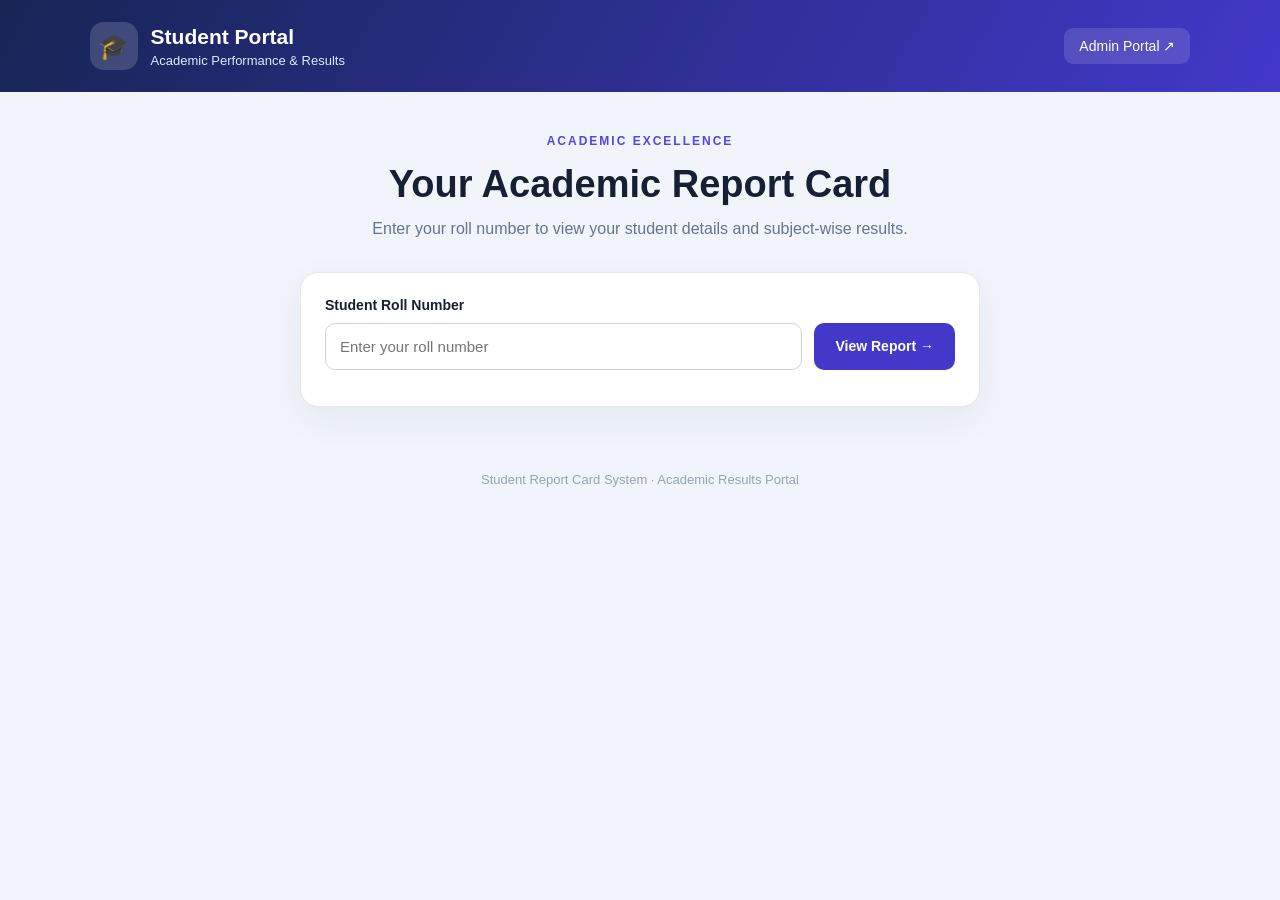
<file: public/index.html>
<!DOCTYPE html>
<html lang="en">
<head>
    <meta charset="UTF-8">
    <meta name="viewport" content="width=device-width, initial-scale=1.0">

    <title>Student Portal | Academic Report Card</title>

    <style>
        * {
            box-sizing: border-box;
            margin: 0;
            padding: 0;
        }

        body {
            font-family: "Segoe UI", Arial, sans-serif;
            background: #f1f5fb;
            color: #172033;
            min-height: 100vh;
        }

        header {
            background: linear-gradient(120deg, #172554, #4338ca);
            color: white;
            padding: 22px 7%;
            display: flex;
            align-items: center;
            justify-content: space-between;
            gap: 18px;
            flex-wrap: wrap;
        }

        .brand {
            display: flex;
            align-items: center;
            gap: 13px;
        }

        .brand-icon {
            width: 48px;
            height: 48px;
            border-radius: 14px;
            background: rgba(255,255,255,.16);
            display: grid;
            place-items: center;
            font-size: 25px;
        }

        header h1 {
            font-size: 21px;
        }

        header p {
            font-size: 13px;
            color: #dbeafe;
            margin-top: 4px;
        }

        nav a {
            color: white;
            text-decoration: none;
            padding: 10px 15px;
            background: rgba(255,255,255,.13);
            border-radius: 9px;
            font-size: 14px;
        }

        main {
            width: min(960px, 92%);
            margin: 40px auto;
        }

        .intro {
            text-align: center;
            margin-bottom: 30px;
        }

            .intro .eyebrow {
                color: #4f46e5;
                font-weight: 700;
                text-transform: uppercase;
                letter-spacing: 2px;
                font-size: 12px;
                margin-bottom: 12px;
            }

            .intro h2 {
                font-size: clamp(27px, 5vw, 38px);
                margin-bottom: 10px;
            }

            .intro p {
                color: #64748b;
                line-height: 1.6;
            }

        .search-card {
            max-width: 680px;
            margin: 0 auto 30px;
            background: white;
            padding: 24px;
            border: 1px solid #e2e8f0;
            border-radius: 18px;
            box-shadow: 0 12px 35px rgba(30, 41, 59, .06);
        }

            .search-card label {
                display: block;
                font-weight: 650;
                font-size: 14px;
                margin-bottom: 10px;
            }

        .search-row {
            display: flex;
            gap: 12px;
        }

            .search-row input {
                flex: 1;
                min-width: 0;
                padding: 14px;
                border: 1px solid #cbd5e1;
                border-radius: 10px;
                font-size: 15px;
                outline: none;
            }

                .search-row input:focus {
                    border-color: #6366f1;
                    box-shadow: 0 0 0 3px #e0e7ff;
                }

        button {
            border: none;
            cursor: pointer;
            border-radius: 10px;
            padding: 13px 21px;
            font-weight: 700;
            font-size: 14px;
            transition: .2s;
        }

            button:hover {
                transform: translateY(-1px);
            }

        .search-button {
            background: #4338ca;
            color: white;
        }

            .search-button:disabled {
                opacity: .65;
                cursor: wait;
            }

        #searchMessage {
            color: #b91c1c;
            font-size: 14px;
            margin-top: 12px;
            overflow-wrap: anywhere;
        }

        /* Report card */

        #result:empty {
            display: none;
        }

        .report-card {
            background: white;
            border: 1px solid #dce4f0;
            border-radius: 20px;
            overflow: hidden;
            box-shadow: 0 15px 45px rgba(30, 41, 59, .08);
        }

        .report-header {
            background: linear-gradient(120deg, #1e3a8a, #4f46e5);
            color: white;
            padding: 28px;
            display: flex;
            justify-content: space-between;
            align-items: center;
            gap: 18px;
        }

            .report-header .small-title {
                font-size: 12px;
                text-transform: uppercase;
                letter-spacing: 1.8px;
                color: #c7d2fe;
                margin-bottom: 8px;
            }

            .report-header h2 {
                font-size: 25px;
                margin-bottom: 7px;
            }

            .report-header p {
                color: #e0e7ff;
                font-size: 13px;
            }

        .report-symbol {
            width: 65px;
            height: 65px;
            border-radius: 18px;
            background: rgba(255,255,255,.15);
            display: grid;
            place-items: center;
            font-size: 34px;
            flex-shrink: 0;
        }

        .student-details {
            padding: 24px 28px;
            display: grid;
            grid-template-columns: repeat(2, minmax(0, 1fr));
            gap: 20px;
            border-bottom: 1px solid #e8edf5;
        }

        .detail-label {
            font-size: 12px;
            color: #64748b;
            text-transform: uppercase;
            letter-spacing: .7px;
            margin-bottom: 7px;
        }

        .detail-value {
            font-size: 16px;
            font-weight: 700;
            overflow-wrap: anywhere;
        }

        .summary {
            display: grid;
            grid-template-columns: repeat(3, minmax(0, 1fr));
            gap: 14px;
            padding: 24px 28px;
        }

        .summary-box {
            border-radius: 14px;
            padding: 19px;
            background: #f8fafc;
            border: 1px solid #e8edf5;
        }

            .summary-box.average {
                background: #eef2ff;
                border-color: #c7d2fe;
            }

            .summary-box.grade {
                background: #ecfdf5;
                border-color: #bbf7d0;
            }

        .summary-label {
            font-size: 12px;
            color: #64748b;
            margin-bottom: 10px;
        }

        .summary-value {
            font-size: 27px;
            font-weight: 800;
            color: #1e293b;
            overflow-wrap: anywhere;
        }

        .average .summary-value {
            color: #4338ca;
        }

        .grade .summary-value {
            color: #047857;
        }

        .subjects {
            padding: 0 28px 26px;
        }

            .subjects h3 {
                font-size: 18px;
                margin-bottom: 16px;
            }

        .table-wrapper {
            overflow-x: auto;
        }

        table {
            width: 100%;
            border-collapse: collapse;
            min-width: 330px;
        }

        th, td {
            text-align: left;
            padding: 15px 13px;
            border-bottom: 1px solid #e8edf5;
        }

        th {
            background: #f8fafc;
            color: #64748b;
            font-size: 12px;
            text-transform: uppercase;
            letter-spacing: .6px;
        }

        td {
            font-size: 14px;
        }

            td:last-child, th:last-child {
                text-align: right;
            }

        .marks-pill {
            display: inline-block;
            background: #eef2ff;
            color: #4338ca;
            font-weight: 750;
            padding: 6px 10px;
            border-radius: 8px;
        }

        .report-footer {
            padding: 18px 28px;
            background: #f8fafc;
            color: #64748b;
            font-size: 12px;
            line-height: 1.7;
            border-top: 1px solid #e8edf5;
        }

        .report-actions {
            display: flex;
            justify-content: flex-end;
            padding: 0 28px 25px;
        }

        .print-button {
            background: #172554;
            color: white;
        }

        .empty-marks {
            text-align: center !important;
            color: #64748b;
            padding: 24px;
        }

        footer {
            text-align: center;
            color: #94a3b8;
            padding: 25px;
            font-size: 13px;
        }

        @media (max-width: 600px) {
            header {
                padding: 18px 5%;
            }

            main {
                margin: 28px auto;
            }

            .search-card {
                padding: 18px;
            }

            .search-row {
                flex-direction: column;
            }

                .search-row button {
                    width: 100%;
                }

            .report-header {
                padding: 22px 18px;
            }

                .report-header h2 {
                    font-size: 21px;
                }

            .report-symbol {
                width: 50px;
                height: 50px;
                font-size: 26px;
            }

            .student-details {
                padding: 20px 18px;
                gap: 18px 12px;
            }

            .summary {
                padding: 18px;
                gap: 8px;
            }

            .summary-box {
                padding: 12px 9px;
            }

            .summary-value {
                font-size: 22px;
            }

            .subjects {
                padding: 0 18px 22px;
            }

            .report-actions {
                padding: 0 18px 22px;
            }

            .report-footer {
                padding: 16px 18px;
            }
        }

        @media print {
            body {
                background: white;
            }

            header, .intro, .search-card, footer,
            .report-actions {
                display: none !important;
            }

            main {
                width: 100%;
                margin: 0;
            }

            .report-card {
                box-shadow: none;
                border: 1px solid #cbd5e1;
                break-inside: avoid;
            }

            .report-header {
                print-color-adjust: exact;
                -webkit-print-color-adjust: exact;
            }

            .summary-box, .marks-pill, .report-footer {
                print-color-adjust: exact;
                -webkit-print-color-adjust: exact;
            }
        }
    </style>
</head>

<body>
    <header>
        <div class="brand">
            <div class="brand-icon">🎓</div>
            <div>
                <h1>Student Portal</h1>
                <p>Academic Performance & Results</p>
            </div>
        </div>

        <nav>
            <a href="admin.html">Admin Portal ↗</a>
        </nav>
    </header>

    <main>
        <section class="intro">
            <p class="eyebrow">Academic Excellence</p>
            <h2>Your Academic Report Card</h2>
            <p>Enter your roll number to view your student details and subject-wise results.</p>
        </section>

        <section class="search-card">
            <form id="searchForm">
                <label for="rollNo">Student Roll Number</label>

                <div class="search-row">
                    <input type="number"
                           id="rollNo"
                           min="1"
                           step="1"
                           placeholder="Enter your roll number"
                           required>

                    <button type="submit" id="searchButton" class="search-button">
                        View Report →
                    </button>
                </div>

                <p id="searchMessage" role="status" aria-live="polite"></p>
            </form>
        </section>

        <!-- The report card will be displayed here -->
        <section id="result" aria-live="polite"></section>
    </main>

    <footer>
        Student Report Card System · Academic Results Portal
    </footer>

    <script>
                const API = "http://127.0.0.1:5555/api";

                const searchForm = document.getElementById("searchForm");
                const rollNoInput = document.getElementById("rollNo");
                const result = document.getElementById("result");
                const searchMessage = document.getElementById("searchMessage");
                const searchButton = document.getElementById("searchButton");

                function addCell(row, value, className = "") {
                    const cell = document.createElement("td");
                    cell.textContent = String(value ?? "");

                    if (className) {
                        cell.className = className;
                    }

                    row.appendChild(cell);
                    return cell;
                }

                function addDetail(container, label, value) {
                    const box = document.createElement("div");

                    const labelElement = document.createElement("p");
                    labelElement.className = "detail-label";
                    labelElement.textContent = label;

                    const valueElement = document.createElement("p");
                    valueElement.className = "detail-value";
                    valueElement.textContent = String(value ?? "—");

                    box.append(labelElement, valueElement);
                    container.appendChild(box);
                }

                function addSummary(container, label, value, className = "") {
                    const box = document.createElement("div");
                    box.className = `summary-box ${className}`.trim();

                    const labelElement = document.createElement("p");
                    labelElement.className = "summary-label";
                    labelElement.textContent = label;

                    const valueElement = document.createElement("p");
                    valueElement.className = "summary-value";
                    valueElement.textContent = String(value);

                    box.append(labelElement, valueElement);
                    container.appendChild(box);
                }

                function renderReport(student) {
                    result.replaceChildren();

                    const card = document.createElement("article");
                    card.className = "report-card";

                    // Report header
                    const reportHeader = document.createElement("div");
                    reportHeader.className = "report-header";

                    const heading = document.createElement("div");

                    const smallTitle = document.createElement("p");
                    smallTitle.className = "small-title";
                    smallTitle.textContent = "Official Academic Record";

                    const title = document.createElement("h2");
                    title.textContent = "Student Report Card";

                    const subtitle = document.createElement("p");
                    subtitle.textContent = "Academic Performance Summary";

                    heading.append(smallTitle, title, subtitle);

                    const symbol = document.createElement("div");
                    symbol.className = "report-symbol";
                    symbol.textContent = "🏅";
                    symbol.setAttribute("aria-hidden", "true");

                    reportHeader.append(heading, symbol);

                    // Student details
                    const details = document.createElement("div");
                    details.className = "student-details";

                    addDetail(details, "Student Name", student.name);
                    addDetail(details, "Roll Number", student.roll_no);

                    // Summary cards
                    const summary = document.createElement("div");
                    summary.className = "summary";

                    const marks = Array.isArray(student.marks) ? student.marks : [];

                    const average = student.average == null
                        ? null
                        : Number(student.average);

                    addSummary(
                        summary,
                        "Subjects Recorded",
                        marks.length
                    );

                    addSummary(
                        summary,
                        "Overall Average",
                        average !== null && Number.isFinite(average)
                            ? average.toFixed(2)
                            : "—",
                        "average"
                    );

                    addSummary(
                        summary,
                        "Final Grade",
                        student.grade || "—",
                        "grade"
                    );

                    // Subject table
                    const subjects = document.createElement("section");
                    subjects.className = "subjects";

                    const subjectsTitle = document.createElement("h3");
                    subjectsTitle.textContent = "Subject-wise Performance";

                    const wrapper = document.createElement("div");
                    wrapper.className = "table-wrapper";

                    const table = document.createElement("table");
                    const thead = document.createElement("thead");
                    const headerRow = document.createElement("tr");

                    ["Subject", "Marks Obtained"].forEach(text => {
                        const th = document.createElement("th");
                        th.textContent = text;
                        headerRow.appendChild(th);
                    });

                    thead.appendChild(headerRow);

                    const tbody = document.createElement("tbody");

                    if (marks.length === 0) {
                        const row = document.createElement("tr");
                        const cell = document.createElement("td");

                        cell.colSpan = 2;
                        cell.className = "empty-marks";
                        cell.textContent = "No subject marks have been added yet.";

                        row.appendChild(cell);
                        tbody.appendChild(row);
                    } else {
                        marks.forEach(subject => {
                            const row = document.createElement("tr");

                            addCell(row, subject.subject_name);

                            const marksCell = addCell(row, "");
                            const pill = document.createElement("span");
                            pill.className = "marks-pill";
                            pill.textContent = `${subject.marks} / 100`;
                            marksCell.appendChild(pill);

                            tbody.appendChild(row);
                        });
                    }

                    table.append(thead, tbody);
                    wrapper.appendChild(table);
                    subjects.append(subjectsTitle, wrapper);

                    // Print button
                    const actions = document.createElement("div");
                    actions.className = "report-actions";

                    const printButton = document.createElement("button");
                    printButton.type = "button";
                    printButton.className = "print-button";
                    printButton.textContent = "🖨 Print Report Card";
                    printButton.addEventListener("click", () => window.print());

                    actions.appendChild(printButton);

                    // Footer
                    const reportFooter = document.createElement("div");
                    reportFooter.className = "report-footer";
                    reportFooter.textContent =
                        "This report displays the academic information currently recorded in the Student Report Card System.";

                    card.append(
                        reportHeader,
                        details,
                        summary,
                        subjects,
                        actions,
                        reportFooter
                    );

                    result.appendChild(card);
                }

                searchForm.addEventListener("submit", async event => {
                    event.preventDefault();

                    const rollNo = rollNoInput.value.trim();

                    if (!rollNo || Number(rollNo) <= 0) {
                        searchMessage.textContent = "Please enter a valid roll number.";
                        result.replaceChildren();
                        return;
                    }

                    searchButton.disabled = true;
                    searchButton.textContent = "Loading...";
                    searchMessage.textContent = "";
                    result.replaceChildren();

                    try {
                        const response = await fetch(
                            `${API}/students/${encodeURIComponent(rollNo)}`
                        );

                        const text = await response.text();

                        let data = null;

                        if (text) {
                            try {
                                data = JSON.parse(text);
                            } catch {
                                data = text;
                            }
                        }

                        if (!response.ok) {
                            throw new Error(
                                response.status === 404
                                    ? "No student found with this roll number."
                                    : typeof data === "string"
                                        ? data
                                        : data?.message || `Request failed (${response.status}).`
                            );
                        }

                        if (!data || typeof data !== "object" || Array.isArray(data)) {
                            throw new Error("The server returned an unexpected response.");
                        }

                        renderReport(data);
                        searchMessage.textContent = "";
                    } catch (error) {
                        result.replaceChildren();

                        searchMessage.textContent =
                            error instanceof TypeError
                                ? "Unable to connect. Check that Drogon is running and CORS is configured."
                                : error.message || "Unable to load the report card.";
                    } finally {
                        searchButton.disabled = false;
                        searchButton.textContent = "View Report →";
                    }
                });
    </script>
</body>
</html>
</file>
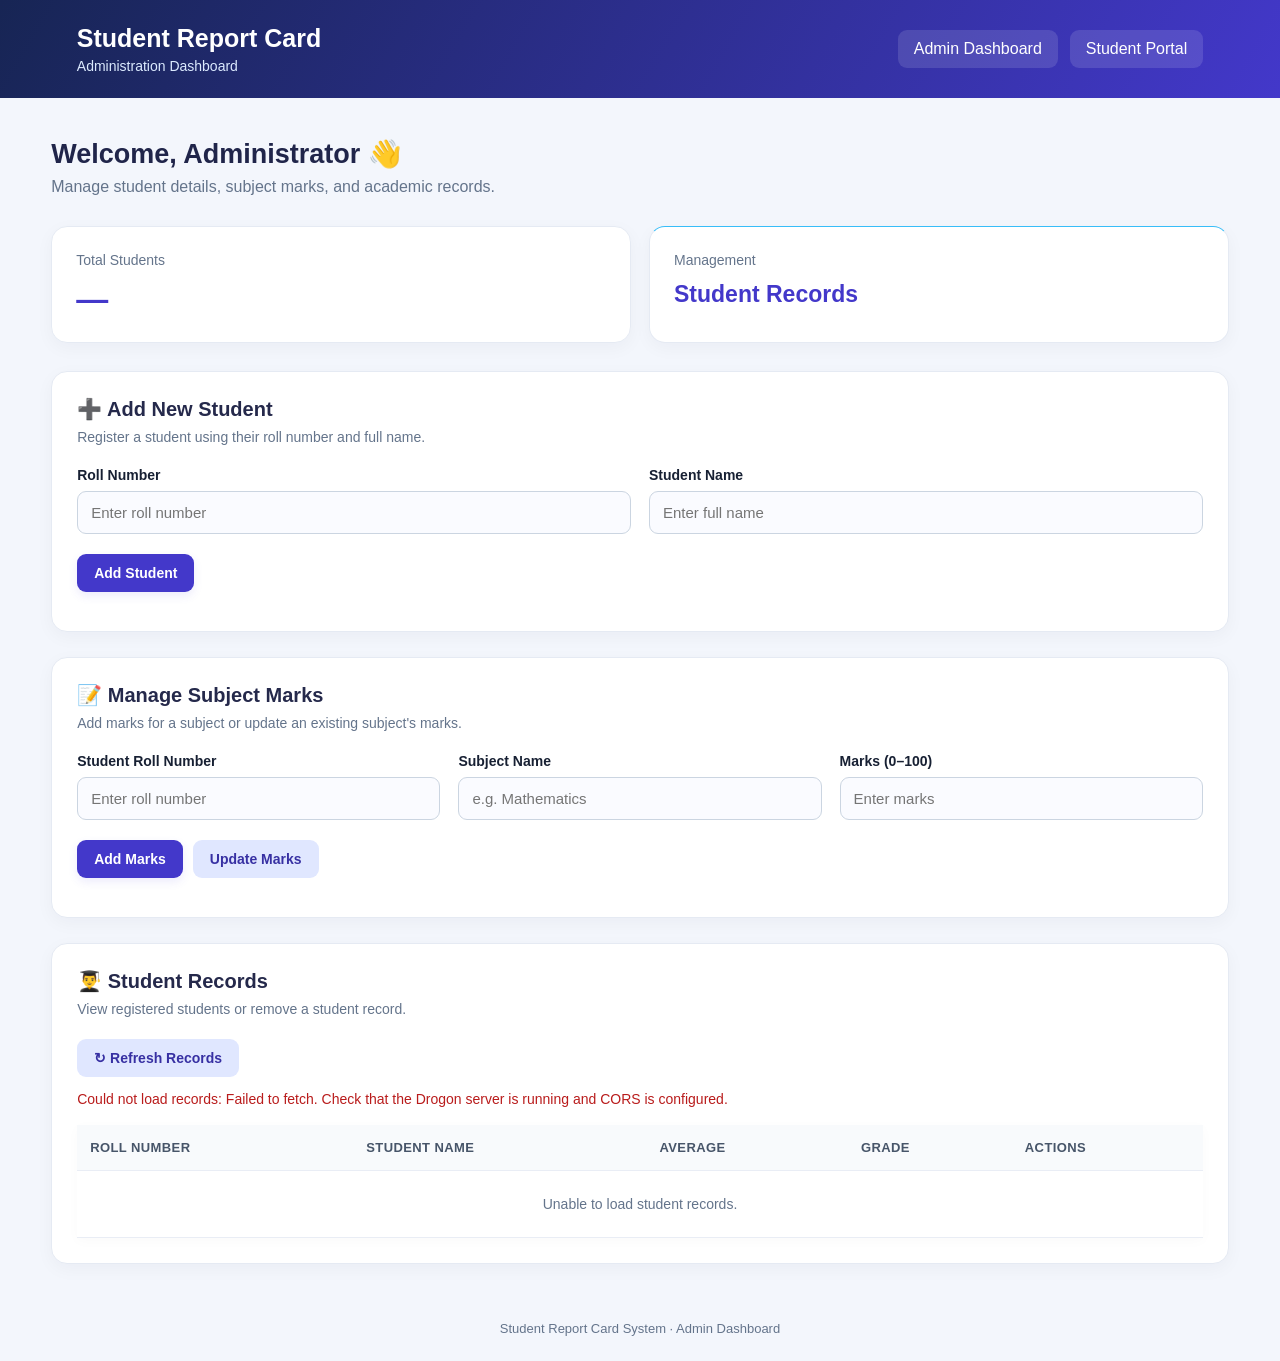
<file: public/admin.html>
<!DOCTYPE html>
<html lang="en">
<head>
    <meta charset="UTF-8">
    <meta name="viewport" content="width=device-width, initial-scale=1.0">
    <title>Admin Dashboard | Student Report Card</title>

    <link rel="stylesheet" href="admin.css">

    <style>
        * {
            box-sizing: border-box;
            margin: 0;
            padding: 0;
        }

        body {
            font-family: "Segoe UI", Arial, sans-serif;
            background: #f3f6fc;
            color: #172033;
        }

        header {
            background: linear-gradient(120deg, #172554, #4338ca);
            color: white;
            padding: 24px 6%;
            display: flex;
            justify-content: space-between;
            align-items: center;
            gap: 20px;
            flex-wrap: wrap;
        }

            header h1 {
                font-size: 25px;
                margin-bottom: 5px;
            }

            header p {
                color: #dbeafe;
                font-size: 14px;
            }

        nav {
            display: flex;
            gap: 12px;
            flex-wrap: wrap;
        }

            nav a {
                color: white;
                text-decoration: none;
                padding: 10px 16px;
                border-radius: 9px;
                background: rgba(255,255,255,.12);
            }

                nav a:hover {
                    background: rgba(255,255,255,.25);
                }

        main {
            width: min(1200px, 92%);
            margin: 32px auto;
        }

        .welcome {
            margin-bottom: 25px;
        }

            .welcome h2 {
                font-size: 27px;
                margin-bottom: 8px;
            }

            .welcome p {
                color: #64748b;
            }

        .stats {
            display: grid;
            grid-template-columns: repeat(auto-fit, minmax(220px, 1fr));
            gap: 18px;
            margin-bottom: 28px;
        }

        .stat-card {
            background: white;
            padding: 24px;
            border-radius: 16px;
            border: 1px solid #e5eaf3;
            box-shadow: 0 5px 18px rgba(15, 23, 42, .04);
        }

            .stat-card span {
                color: #64748b;
                font-size: 14px;
            }

            .stat-card h2 {
                font-size: 32px;
                margin-top: 12px;
                color: #4338ca;
            }

        .panel {
            background: white;
            border: 1px solid #e5eaf3;
            border-radius: 16px;
            padding: 25px;
            margin-bottom: 25px;
            box-shadow: 0 5px 18px rgba(15, 23, 42, .04);
        }

            .panel h2 {
                font-size: 20px;
                margin-bottom: 8px;
            }

        .panel-description {
            color: #64748b;
            font-size: 14px;
            margin-bottom: 22px;
        }

        .form-grid {
            display: grid;
            grid-template-columns: repeat(auto-fit, minmax(200px, 1fr));
            gap: 18px;
        }

        .field label {
            display: block;
            font-weight: 600;
            font-size: 14px;
            margin-bottom: 8px;
        }

        .field input {
            width: 100%;
            padding: 12px 13px;
            border: 1px solid #cbd5e1;
            border-radius: 9px;
            font-size: 15px;
            outline: none;
        }

            .field input:focus {
                border-color: #6366f1;
                box-shadow: 0 0 0 3px rgba(99, 102, 241, .12);
            }

        .actions {
            display: flex;
            gap: 10px;
            flex-wrap: wrap;
            margin-top: 20px;
        }

        button {
            border: none;
            border-radius: 9px;
            padding: 11px 17px;
            font-weight: 600;
            font-size: 14px;
            cursor: pointer;
            transition: .2s;
        }

            button:hover {
                transform: translateY(-1px);
                opacity: .9;
            }

        .primary {
            background: #4338ca;
            color: white;
        }

        .secondary {
            background: #e0e7ff;
            color: #3730a3;
        }

        .danger {
            background: #fee2e2;
            color: #b91c1c;
        }

        .success {
            background: #dcfce7;
            color: #166534;
        }

        .message {
            margin-top: 14px;
            font-size: 14px;
            overflow-wrap: anywhere;
        }

        .table-wrapper {
            overflow-x: auto;
            margin-top: 18px;
        }

        table {
            width: 100%;
            border-collapse: collapse;
            min-width: 600px;
        }

        th, td {
            padding: 15px 13px;
            text-align: left;
            border-bottom: 1px solid #e9edf5;
        }

        th {
            background: #f8fafc;
            color: #475569;
            font-size: 13px;
            text-transform: uppercase;
            letter-spacing: .4px;
        }

        td {
            font-size: 14px;
        }

        tbody tr:hover {
            background: #f8faff;
        }

        .row-actions {
            display: flex;
            gap: 8px;
        }

            .row-actions button {
                padding: 8px 11px;
            }

        .empty {
            text-align: center;
            padding: 25px;
            color: #64748b;
        }

        footer {
            text-align: center;
            padding: 25px;
            color: #64748b;
            font-size: 13px;
        }

        @media (max-width: 600px) {
            header {
                padding: 20px 5%;
            }

                header h1 {
                    font-size: 21px;
                }

            main {
                width: 94%;
                margin-top: 22px;
            }

            .panel {
                padding: 18px;
            }

            .welcome h2 {
                font-size: 23px;
            }
        }
    </style>
</head>

<body>
    <header>
        <div>
            <h1>Student Report Card</h1>
            <p>Administration Dashboard</p>
        </div>

        <nav>
            <a href="admin.html">Admin Dashboard</a>
            <a href="index.html">Student Portal</a>
        </nav>
    </header>

    <main>
        <section class="welcome">
            <h2>Welcome, Administrator 👋</h2>
            <p>Manage student details, subject marks, and academic records.</p>
        </section>

        <!-- Student statistics only -->
        <section class="stats">
            <div class="stat-card">
                <span>Total Students</span>
                <h2 id="totalStudents">0</h2>
            </div>

            <div class="stat-card">
                <span>Management</span>
                <h2 style="font-size: 23px;">Student Records</h2>
            </div>
        </section>

        <!-- Add Student -->
        <section class="panel">
            <h2>➕ Add New Student</h2>
            <p class="panel-description">
                Register a student using their roll number and full name.
            </p>

            <form id="addStudentForm">
                <div class="form-grid">
                    <div class="field">
                        <label for="rollNo">Roll Number</label>
                        <input type="number"
                               id="rollNo"
                               min="1"
                               step="1"
                               placeholder="Enter roll number"
                               required>
                    </div>

                    <div class="field">
                        <label for="studentName">Student Name</label>
                        <input type="text"
                               id="studentName"
                               maxlength="100"
                               placeholder="Enter full name"
                               required>
                    </div>
                </div>

                <div class="actions">
                    <button type="submit" class="primary">Add Student</button>
                </div>

                <p id="addMessage" class="message" aria-live="polite"></p>
            </form>
        </section>

        <!-- Manage Subject Marks -->
        <section class="panel">
            <h2>📝 Manage Subject Marks</h2>
            <p class="panel-description">
                Add marks for a subject or update an existing subject's marks.
            </p>

            <form id="marksForm">
                <div class="form-grid">
                    <div class="field">
                        <label for="marksRollNo">Student Roll Number</label>
                        <input type="number"
                               id="marksRollNo"
                               min="1"
                               step="1"
                               placeholder="Enter roll number"
                               required>
                    </div>

                    <div class="field">
                        <label for="subjectName">Subject Name</label>
                        <input type="text"
                               id="subjectName"
                               maxlength="100"
                               placeholder="e.g. Mathematics"
                               required>
                    </div>

                    <div class="field">
                        <label for="subjectMarks">Marks (0–100)</label>
                        <input type="number"
                               id="subjectMarks"
                               min="0"
                               max="100"
                               step="1"
                               placeholder="Enter marks"
                               required>
                    </div>
                </div>

                <div class="actions">
                    <button type="button" id="addMarksButton" class="primary">
                        Add Marks
                    </button>

                    <button type="button" id="updateMarksButton" class="secondary">
                        Update Marks
                    </button>
                </div>

                <p id="marksMessage" class="message" aria-live="polite"></p>
            </form>
        </section>

        <!-- Student Records -->
        <section class="panel">
            <h2>👨‍🎓 Student Records</h2>
            <p class="panel-description">
                View registered students or remove a student record.
            </p>

            <div class="actions">
                <button type="button" id="refreshButton" class="secondary">
                    ↻ Refresh Records
                </button>
            </div>

            <p id="recordsMessage" class="message" aria-live="polite"></p>

            <div class="table-wrapper">
                <table>
                    <thead>
                        <tr>
                            <th>Roll Number</th>
                            <th>Student Name</th>
                            <th>Average</th>
                            <th>Grade</th>
                            <th>Actions</th>
                        </tr>
                    </thead>

                    <tbody id="studentTable">
                        <tr>
                            <td colspan="5" class="empty">Loading student records...</td>
                        </tr>
                    </tbody>
                </table>
            </div>
        </section>
    </main>

    <footer>
        Student Report Card System · Admin Dashboard
    </footer>

    <script>
                const API = "http://127.0.0.1:5555/api";

                const addMessage = document.getElementById("addMessage");
                const marksMessage = document.getElementById("marksMessage");
                const recordsMessage = document.getElementById("recordsMessage");

                function showMessage(element, message, success = false) {
                    element.textContent = message;
                    element.style.color = success ? "#15803d" : "#b91c1c";
                }

                async function apiRequest(url, options = {}) {
                    const response = await fetch(url, {
                        ...options,
                        headers: {
                            ...(options.body ? { "Content-Type": "application/json" } : {}),
                            ...options.headers
                        }
                    });

                    const text = await response.text();
                    let data = null;

                    if (text) {
                        try {
                            data = JSON.parse(text);
                        } catch {
                            data = text;
                        }
                    }

                    if (!response.ok) {
                        const message =
                            data && typeof data === "object"
                                ? data.message || data.error || JSON.stringify(data)
                                : data || `Request failed (${response.status})`;

                        throw new Error(message);
                    }

                    return data;
                }

                function escapeText(value) {
                    return String(value ?? "");
                }

                async function loadStudents() {
                    recordsMessage.textContent = "";

                    const table = document.getElementById("studentTable");
                    table.replaceChildren();

                    try {
                        const students = await apiRequest(`${API}/students`);

                        if (!Array.isArray(students)) {
                            throw new Error("Unexpected student list response.");
                        }

                        document.getElementById("totalStudents").textContent =
                            students.length;

                        if (students.length === 0) {
                            const row = document.createElement("tr");
                            const cell = document.createElement("td");

                            cell.colSpan = 5;
                            cell.className = "empty";
                            cell.textContent = "No students found. Add a student above.";

                            row.appendChild(cell);
                            table.appendChild(row);
                            return;
                        }

                        students.forEach(student => {
                            const row = document.createElement("tr");

                            const rollCell = document.createElement("td");
                            rollCell.textContent = escapeText(student.roll_no);

                            const nameCell = document.createElement("td");
                            nameCell.textContent = escapeText(student.name);

                            const averageCell = document.createElement("td");
                            averageCell.textContent =
                                student.average == null
                                    ? "—"
                                    : Number(student.average).toFixed(2);

                            const gradeCell = document.createElement("td");
                            gradeCell.textContent = student.grade || "—";

                            const actionCell = document.createElement("td");
                            const actions = document.createElement("div");
                            actions.className = "row-actions";

                            const deleteButton = document.createElement("button");
                            deleteButton.type = "button";
                            deleteButton.className = "danger";
                            deleteButton.textContent = "Delete";

                            deleteButton.addEventListener("click", async () => {
                                const roll = student.roll_no;

                                if (!confirm(
                                    `Delete student ${student.name} (Roll No: ${roll})?`
                                )) {
                                    return;
                                }

                                deleteButton.disabled = true;

                                try {
                                    await apiRequest(
                                        `${API}/students/${encodeURIComponent(roll)}`,
                                        { method: "DELETE" }
                                    );

                                    showMessage(
                                        recordsMessage,
                                        "Student deleted successfully.",
                                        true
                                    );

                                    await loadStudents();
                                } catch (error) {
                                    showMessage(
                                        recordsMessage,
                                        `Delete failed: ${error.message}`
                                    );
                                    deleteButton.disabled = false;
                                }
                            });

                            actions.appendChild(deleteButton);
                            actionCell.appendChild(actions);

                            row.append(
                                rollCell,
                                nameCell,
                                averageCell,
                                gradeCell,
                                actionCell
                            );

                            table.appendChild(row);
                        });
                    } catch (error) {
                        document.getElementById("totalStudents").textContent = "—";

                        const row = document.createElement("tr");
                        const cell = document.createElement("td");

                        cell.colSpan = 5;
                        cell.className = "empty";
                        cell.textContent = "Unable to load student records.";

                        row.appendChild(cell);
                        table.appendChild(row);

                        showMessage(
                            recordsMessage,
                            `Could not load records: ${error.message}. Check that the Drogon server is running and CORS is configured.`
                        );
                    }
                }

                // Add a student
                document.getElementById("addStudentForm")
                    .addEventListener("submit", async event => {
                        event.preventDefault();

                        const rollNo = document.getElementById("rollNo").value.trim();
                        const name = document.getElementById("studentName").value.trim();

                        if (!rollNo || !name || Number(rollNo) <= 0) {
                            showMessage(addMessage, "Enter a valid roll number and name.");
                            return;
                        }

                        try {
                            await apiRequest(`${API}/students`, {
                                method: "POST",
                                body: JSON.stringify({
                                    roll_no: Number(rollNo),
                                    name: name
                                })
                            });

                            showMessage(addMessage, "Student added successfully.", true);
                            event.target.reset();
                            await loadStudents();
                        } catch (error) {
                            showMessage(addMessage, `Could not add student: ${error.message}`);
                        }
                    });

                // Add or update subject marks
                async function saveMarks(update) {
                    const roll = document.getElementById("marksRollNo").value.trim();
                    const subject = document.getElementById("subjectName").value.trim();
                    const marksValue = document.getElementById("subjectMarks").value;

                    if (!roll || !subject || marksValue === "") {
                        showMessage(marksMessage, "Fill in all subject marks fields.");
                        return;
                    }

                    const marks = Number(marksValue);

                    if (!Number.isInteger(marks) || marks < 0 || marks > 100) {
                        showMessage(marksMessage, "Marks must be a whole number from 0 to 100.");
                        return;
                    }

                    const encodedRoll = encodeURIComponent(roll);
                    const encodedSubject = encodeURIComponent(subject);

                    const url = update
                        ? `${API}/students/${encodedRoll}/marks/${encodedSubject}`
                        : `${API}/students/${encodedRoll}/marks`;

                    try {
                        await apiRequest(url, {
                            method: update ? "PUT" : "POST",
                            body: JSON.stringify(
                                update
                                    ? { marks: marks }
                                    : { subject_name: subject, marks: marks }
                            )
                        });

                        showMessage(
                            marksMessage,
                            update ? "Marks updated successfully." : "Marks added successfully.",
                            true
                        );

                        await loadStudents();
                    } catch (error) {
                        showMessage(
                            marksMessage,
                            `Could not ${update ? "update" : "add"} marks: ${error.message}`
                        );
                    }
                }

                document.getElementById("addMarksButton")
                    .addEventListener("click", () => saveMarks(false));

                document.getElementById("updateMarksButton")
                    .addEventListener("click", () => saveMarks(true));

                document.getElementById("refreshButton")
                    .addEventListener("click", loadStudents);

                // Load records when the admin dashboard opens
                loadStudents();
    </script>
</body>
</html>
</file>
<file: public/admin.css>
/* ===== Premium Admin Dashboard Enhancements ===== */

body {
    background: radial-gradient(ellipse at 0% 5%, rgba(99, 102, 241, 0.08), transparent 28%), radial-gradient(ellipse at 100% 45%, rgba(56, 189, 248, 0.07), transparent 28%), #f5f7fc;
}

.topbar {
    position: relative;
    overflow: hidden;
    padding-top: 24px;
    padding-bottom: 24px;
    background: linear-gradient(115deg, #111832, #272768 55%, #4f46e5);
}

    .topbar::after {
        content: "";
        position: absolute;
        width: 250px;
        height: 250px;
        right: 10%;
        top: -170px;
        border: 1px solid rgba(255, 255, 255, 0.18);
        border-radius: 50%;
        box-shadow: 0 0 0 30px rgba(255, 255, 255, 0.035), 0 0 0 65px rgba(255, 255, 255, 0.025);
        pointer-events: none;
    }

    .topbar > * {
        position: relative;
        z-index: 1;
    }

.welcome {
    padding: 8px 0 5px;
}

    .welcome h2 {
        color: #20254a;
    }

.stat-card {
    border-top: 3px solid #6366f1;
    background: linear-gradient(145deg, #ffffff, #fafaff);
}

    .stat-card:nth-child(2) {
        border-top-color: #38bdf8;
    }

    .stat-card:nth-child(3) {
        border-top-color: #34d399;
    }

    .stat-card strong {
        color: #292765;
    }

.panel {
    transition: box-shadow 0.25s, transform 0.25s;
}

    .panel:hover {
        box-shadow: 0 13px 35px rgba(30, 41, 59, 0.075);
    }

    .panel h2 {
        color: #25294b;
    }

input {
    background: #fafbff;
}

button {
    background: linear-gradient(135deg, #4f46e5, #4338ca);
    box-shadow: 0 4px 10px rgba(79, 70, 229, 0.10);
}

    button.secondary,
    button.update {
        box-shadow: none;
    }

.table-wrapper {
    box-shadow: 0 3px 12px rgba(30, 41, 59, 0.025);
}

thead {
    background: #eef2ff;
}

th {
    color: #3730a3;
}

tbody tr:hover {
    background: #f1f4ff;
}

.message {
    overflow-wrap: anywhere;
}

@media (prefers-reduced-motion: no-preference) {
    .stat-card {
        animation: cardEntrance 0.45s ease-out both;
    }

        .stat-card:nth-child(2) {
            animation-delay: 0.08s;
        }

        .stat-card:nth-child(3) {
            animation-delay: 0.16s;
        }
}

@keyframes cardEntrance {
    from {
        opacity: 0;
        transform: translateY(9px);
    }

    to {
        opacity: 1;
        transform: translateY(0);
    }
}
</file>
